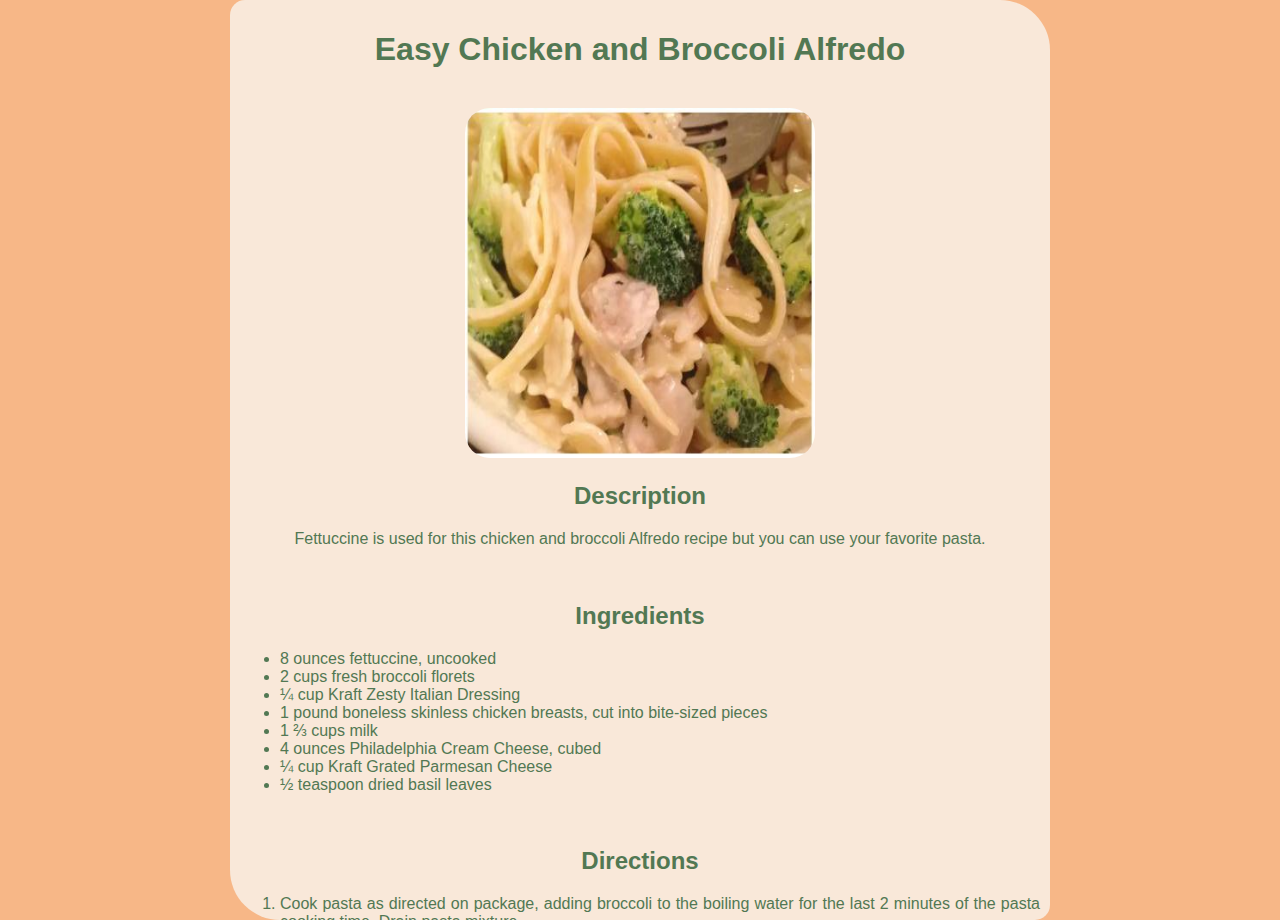
<file: recipes/chicken-broc-alfredo/chicken-broc-alfredo.html>
<!DOCTYPE html>
<html lang="en">
<head>
    <meta charset="UTF-8">
    <meta name="viewport" content="width=device-width, initial-scale=1.0">
    <link rel="stylesheet" href="../recipe-styles/styles.css">
    <title>Chicken & Broccoli Alfredo</title>
</head>
<body>
    <div class="main-content">
        <div class="box-container">
            <div class="box-header">
                <h1>Easy Chicken and Broccoli Alfredo</h1>
                <br>
                <img src="../../images/chicken-broc-alfredo.jpg" alt="serving of chicken and broccoli alfredo" height="350" width="350">
            </div>
            <div class="box-content">
                <h2>Description</h2>
                <p>Fettuccine is used for this chicken and broccoli Alfredo recipe but you can use your favorite pasta.</p>
                <br>
                <h2>Ingredients</h2>
                <ul class="ing-list">
                    <li class="ingrediants">8 ounces fettuccine, uncooked</li>
                    <li class="ingrediants">2 cups fresh broccoli florets</li>
                    <li class="ingrediants">¼ cup Kraft Zesty Italian Dressing</li>
                    <li class="ingrediants">1 pound boneless skinless chicken breasts, cut into bite-sized pieces </li>
                    <li class="ingrediants">1 ⅔ cups milk</li>
                    <li class="ingrediants">4 ounces Philadelphia Cream Cheese, cubed</li>
                    <li class="ingrediants">¼ cup Kraft Grated Parmesan Cheese</li>
                    <li class="ingrediants">½ teaspoon dried basil leaves</li>
                </ul>
                <br>
                <h2>Directions</h2>
                <ol class="dir-list">
                    <li class="directions">Cook pasta as directed on package, adding broccoli to the boiling water for the last 2 minutes of the pasta cooking time. Drain pasta mixture. </li>
                    <li class="directions">Meanwhile, heat dressing in large nonstick skillet on medium-high heat. Add chicken and cook until no longer pink in the center, stirring occasionally, about 5 to 7 minutes. </li>
                    <li class="directions">Stir in milk, cream cheese, Parmesan cheese, and basil. Bring to a boil, stirring constantly. Cook until sauce is well blended and heated through, about 1 to 2 minutes. </li>
                    <li class="directions">Add chicken mixture to pasta mixture; mix lightly. </li>
                </ol>
            </div>
            <div class="box-footer">
                <a href="../../index.html">
                    <button class="back-btn">
                        Back
                    </button>
                </a>
            </div>
        </div>
    </div>
</body>
</html>
</file>
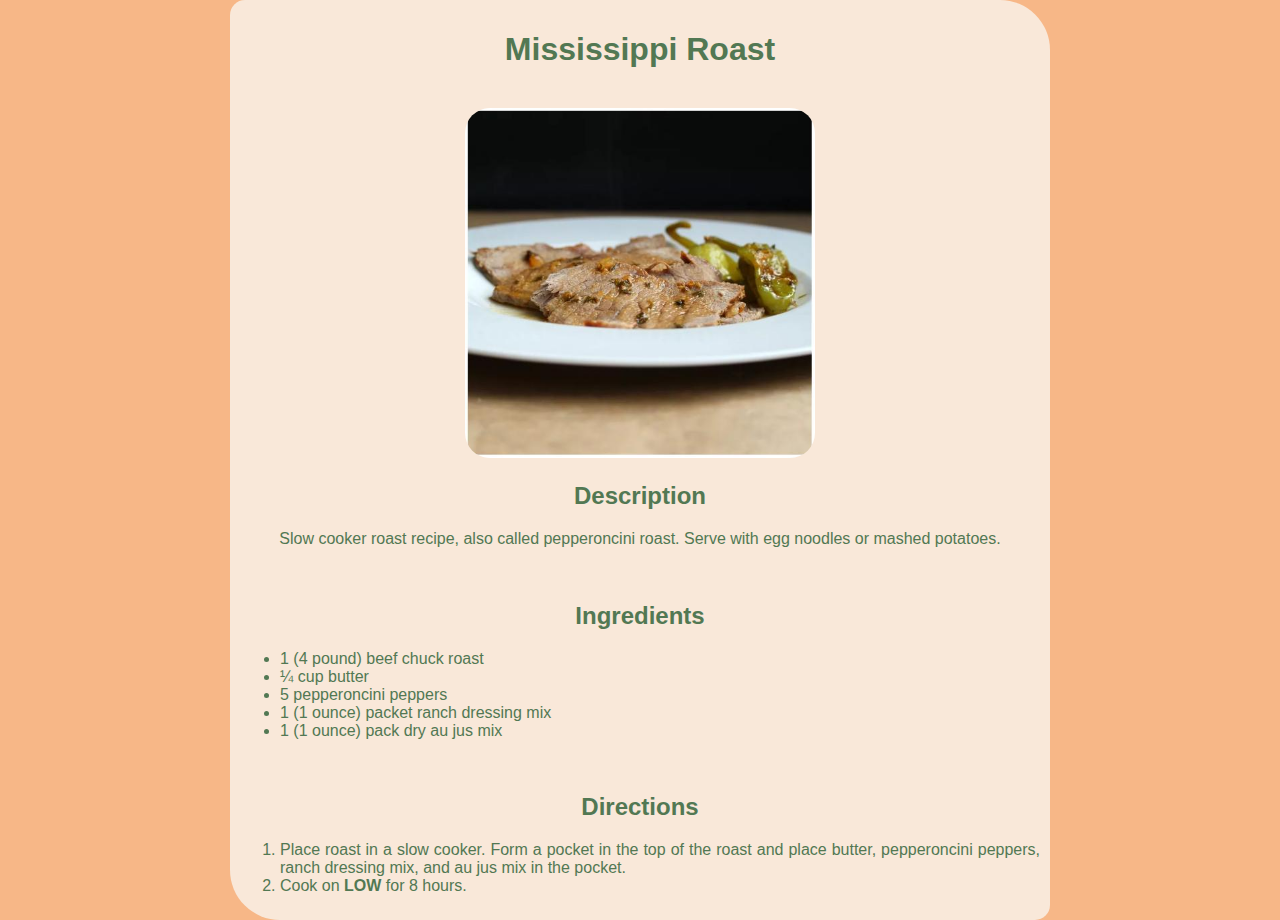
<file: recipes/mississippi-roast/mississippi-roast.html>
<!DOCTYPE html>
<html lang="en">
<head>
    <meta charset="UTF-8">
    <meta name="viewport" content="width=device-width, initial-scale=1.0">
    <link rel="stylesheet" href="../recipe-styles/styles.css">
    <title>Mississippi Roast</title>
</head>
<body>
    <div class="main-content">
        <div class="box-container">
            <div class="box-header">
                <h1>Mississippi Roast</h1>
                <br>
                <img src="../../images/mississippi-roast.jpg" alt="Serving of Mississippi Roast" height="350" width="350">
            </div>
            <div class="box-content">
                <h2>Description</h2>
                <p>Slow cooker roast recipe, also called pepperoncini roast. Serve with egg noodles or mashed potatoes.</p>
                <br>
                <h2>Ingredients</h2>
                <ul class="ing-list">
                    <li class="ingrediants">1 (4 pound) beef chuck roast</li>
                    <li class="ingrediants">¼ cup butter</li>
                    <li class="ingrediants">5 pepperoncini peppers</li>
                    <li class="ingrediants">1 (1 ounce) packet ranch dressing mix</li>
                    <li class="ingrediants">1 (1 ounce) pack dry au jus mix</li>
                </ul>
                <br>
                <h2>Directions</h2>
                <ol class="dir-list">
                    <li class="directions">Place roast in a slow cooker. Form a pocket in the top of the roast and place butter, pepperoncini peppers, ranch dressing mix, and au jus mix in the pocket.</li>
                    <li class="directions">Cook on <strong>LOW</strong> for 8 hours.</li>
                </ol>
            </div>
            <div class="box-footer">
                <a href="../../index.html">
                    <button class="back-btn">
                        Back
                    </button>
                </a>
            </div>
        </div>
    </div>
</body>
</html>
</file>
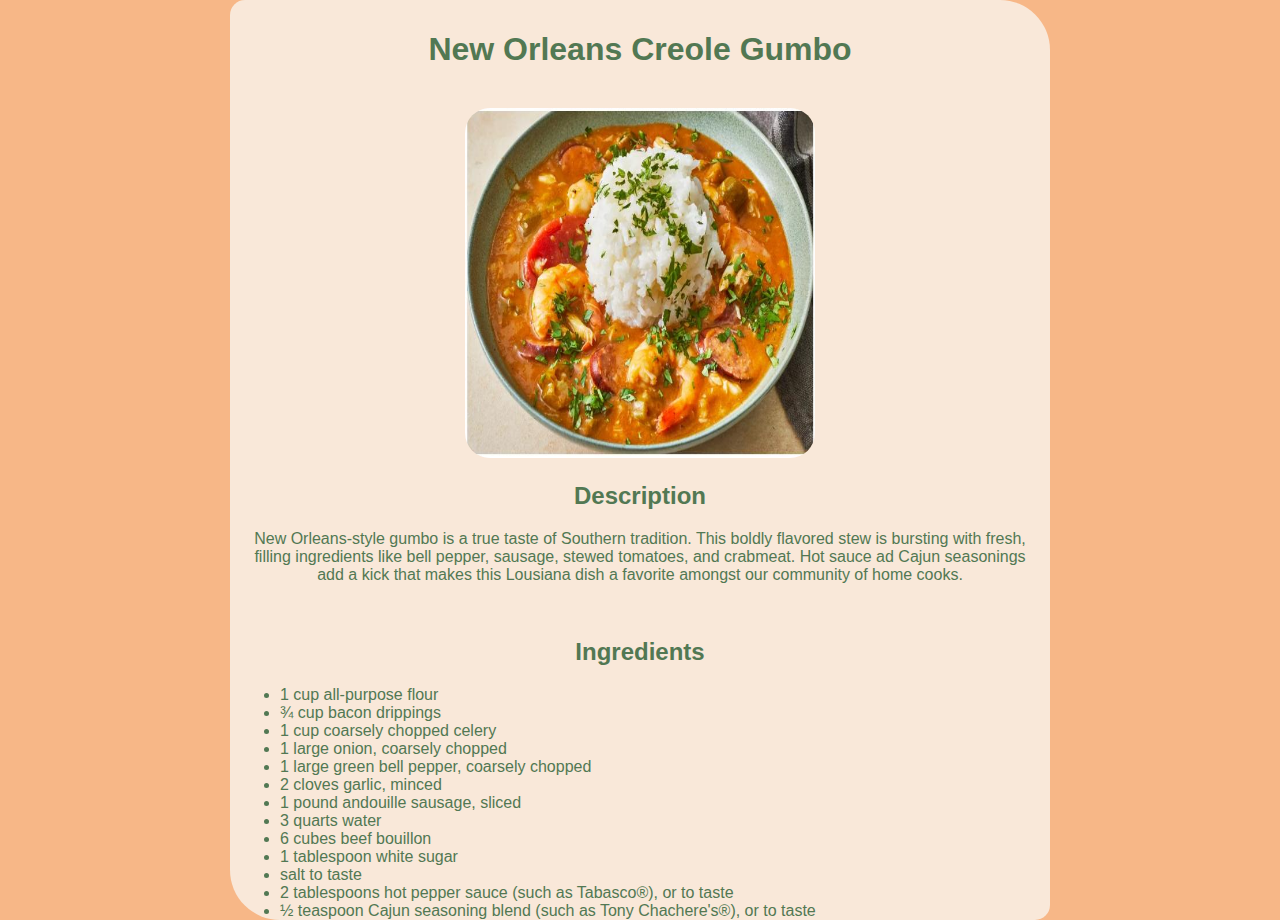
<file: recipes/new-orleans-creole-gumbo/new-orleans-creole-gumbo.html>
<!DOCTYPE html>
<html lang="en">
<head>
    <meta charset="UTF-8">
    <meta name="viewport" content="width=device-width, initial-scale=1.0">
    <link rel="stylesheet" href="../recipe-styles/styles.css">
    <title>NOLA Creole Gumbo</title>
</head>
<body>
    <div class="main-content">
        <div class="box-container">
            <div class="box-header">
                <h1>New Orleans Creole Gumbo</h1>
                <br>
                <img src="../../images/new-orleans-creole-gumbo.jpg" alt="bowl serving of gumbo" height="350" width="350">
            </div>
            <div class="box-content">
                <h2>Description</h2>
                <p>New Orleans-style gumbo is a true taste of Southern tradition. This boldly flavored stew is bursting with fresh, filling ingredients like bell pepper, sausage, stewed tomatoes, and crabmeat. Hot sauce ad Cajun seasonings add a kick that makes this Lousiana dish a favorite amongst our community of home cooks. </p>
                <br>
                <h2>Ingredients</h2>
                <ul class="ing-list">
                    <li class="ingrediants">1 cup all-purpose flour</li>
                    <li class="ingrediants">¾ cup bacon drippings</li>
                    <li class="ingrediants">1 cup coarsely chopped celery</li>
                    <li class="ingrediants">1 large onion, coarsely chopped</li>
                    <li class="ingrediants">1 large green bell pepper, coarsely chopped</li>
                    <li class="ingrediants">2 cloves garlic, minced</li>
                    <li class="ingrediants">1 pound andouille sausage, sliced</li>
                    <li class="ingrediants">3 quarts water</li>
                    <li class="ingrediants">6 cubes beef bouillon</li>
                    <li class="ingrediants">1 tablespoon white sugar</li>
                    <li class="ingrediants">salt to taste</li>
                    <li class="ingrediants">2 tablespoons hot pepper sauce (such as Tabasco®), or to taste</li>
                    <li class="ingrediants">½ teaspoon Cajun seasoning blend (such as Tony Chachere's®), or to taste</li>
                    <li class="ingrediants">4 bay leaves</li>
                    <li class="ingrediants">½ teaspoon dried thyme leaves</li>
                    <li class="ingrediants">1 (14.5 ounce) can stewed tomatoes</li>
                    <li class="ingrediants">1 (6 ounce) can tomato sauce</li>
                    <li class="ingrediants">4 teaspoons file powder, divided</li>
                    <li class="ingrediants">2 tablespoons bacon drippings</li>
                    <li class="ingrediants">2 (10 ounce) packages frozen cut okra, thawed</li>
                    <li class="ingrediants">2 tablespoons distilled white vinegar</li>
                    <li class="ingrediants">1 pound lump crabmeat</li>
                    <li class="ingrediants">3 pounds uncooked medium shrimp, peeled and deveined</li>
                    <li class="ingrediants">2 tablespoons Worcestershire sauce</li>
                </ul>
                <br>
                <h2>Directions</h2>
                <ol class="dir-list">
                    <li class="directions">Gather all ingredients.</li>
                    <li class="directions">Make the roux: Whisk together flour and 3/4 cup bacon drippings in a large, heavy saucepan over medium-low heat until smooth. Cook roux, whisking constantly, until it turns a rich mahogany brown color. This can take 20 to 30 minutes; watch heat carefully and whisk constantly or roux will burn. Remove from heat; continue whisking until mixture stops cooking. </li>
                    <li class="directions">Make the gumbo: Place celery, onion, green bell pepper, and garlic into the work bowl of a food processor, and pulse until all vegetables are very finely chopped. </li>
                    <li class="directions">Stir vegetables into the roux, and mix in sausage. Bring mixture to a simmer over medium-low heat, and cook until vegetables are tender, 10 to 15 minutes. Remove from heat and set aside. </li>
                    <li class="directions">Combine water and beef bouillon cubes in a large Dutch oven or soup pot and bring to a boil over medium-high heat. Stir until bouillon cubes dissolve, then whisk roux mixture into the boiling water. </li>
                    <li class="directions"v>Reduce heat to a simmer and mix in sugar, salt, hot pepper sauce, Cajun seasoning, bay leaves, thyme, stewed tomatoes, and tomato sauce. Simmer soup over low heat for 1 hour; mix in 2 teaspoons of file gumbo powder at the 45-minute mark. </li>
                    <li class="directions">Meanwhile, melt 2 tablespoons bacon drippings in a skillet over medium heat. Add okra and vinegar and cook for 15 minutes; remove okra with a slotted spoon, and stir into the simmering gumbo. </li>
                    <li class="directions">Mix in crabmeat, shrimp, and Worcestershire sauce, and simmer until flavors have blended, 45 more minutes. Stir in 2 more teaspoons of file gumbo powder just before serving. </li>
                    <li class="directions">Serve hot and enjoy! </li>
                </ol>
            </div>
            <div class="box-footer">
                <a href="../../index.html">
                    <button class="back-btn">
                        Back
                    </button>
                </a>
            </div>
        </div>
    </div>
</body>
</html>
</file>
<file: recipes/recipe-styles/styles.css>
html,
body {
    font-family:'Trebuchet MS', 'Lucida Sans Unicode', 'Lucida Grande', 'Lucida Sans', Arial, sans-serif;
    background-color: #F7B787;
    height: 100%;
    margin: 0;
    display: flex;
    justify-content: center;
}

.main-content {
    background-color:#F9E8D9;
    color:#527853;
    display: flex;
    flex-flow: column;
    height: 100%;
    width: 800px;
    border-radius: 15px 50px;
    overflow: auto;
    text-align: center;
    padding: 10px;
}

.main-content .box.header {
    flex: 0 1 auto;
}

.main-content .box.content {
    flex: 1 1 auto;
}

.main-content .box.footer {
    flex: 0 1 40px;
}

.box-container {
    display: contents;
}

.title {
    text-align: center;
    padding: 10px;
}

.back-btn {
    background-color: #EE7214;
    color: white;
    padding: 10px;
    margin: 20px;
}

img {
    width: 350px;
    height: 350px;
    border-radius:25px;
}

.ing-list,
.dir-list {
    text-align: justify;
}
</file>
